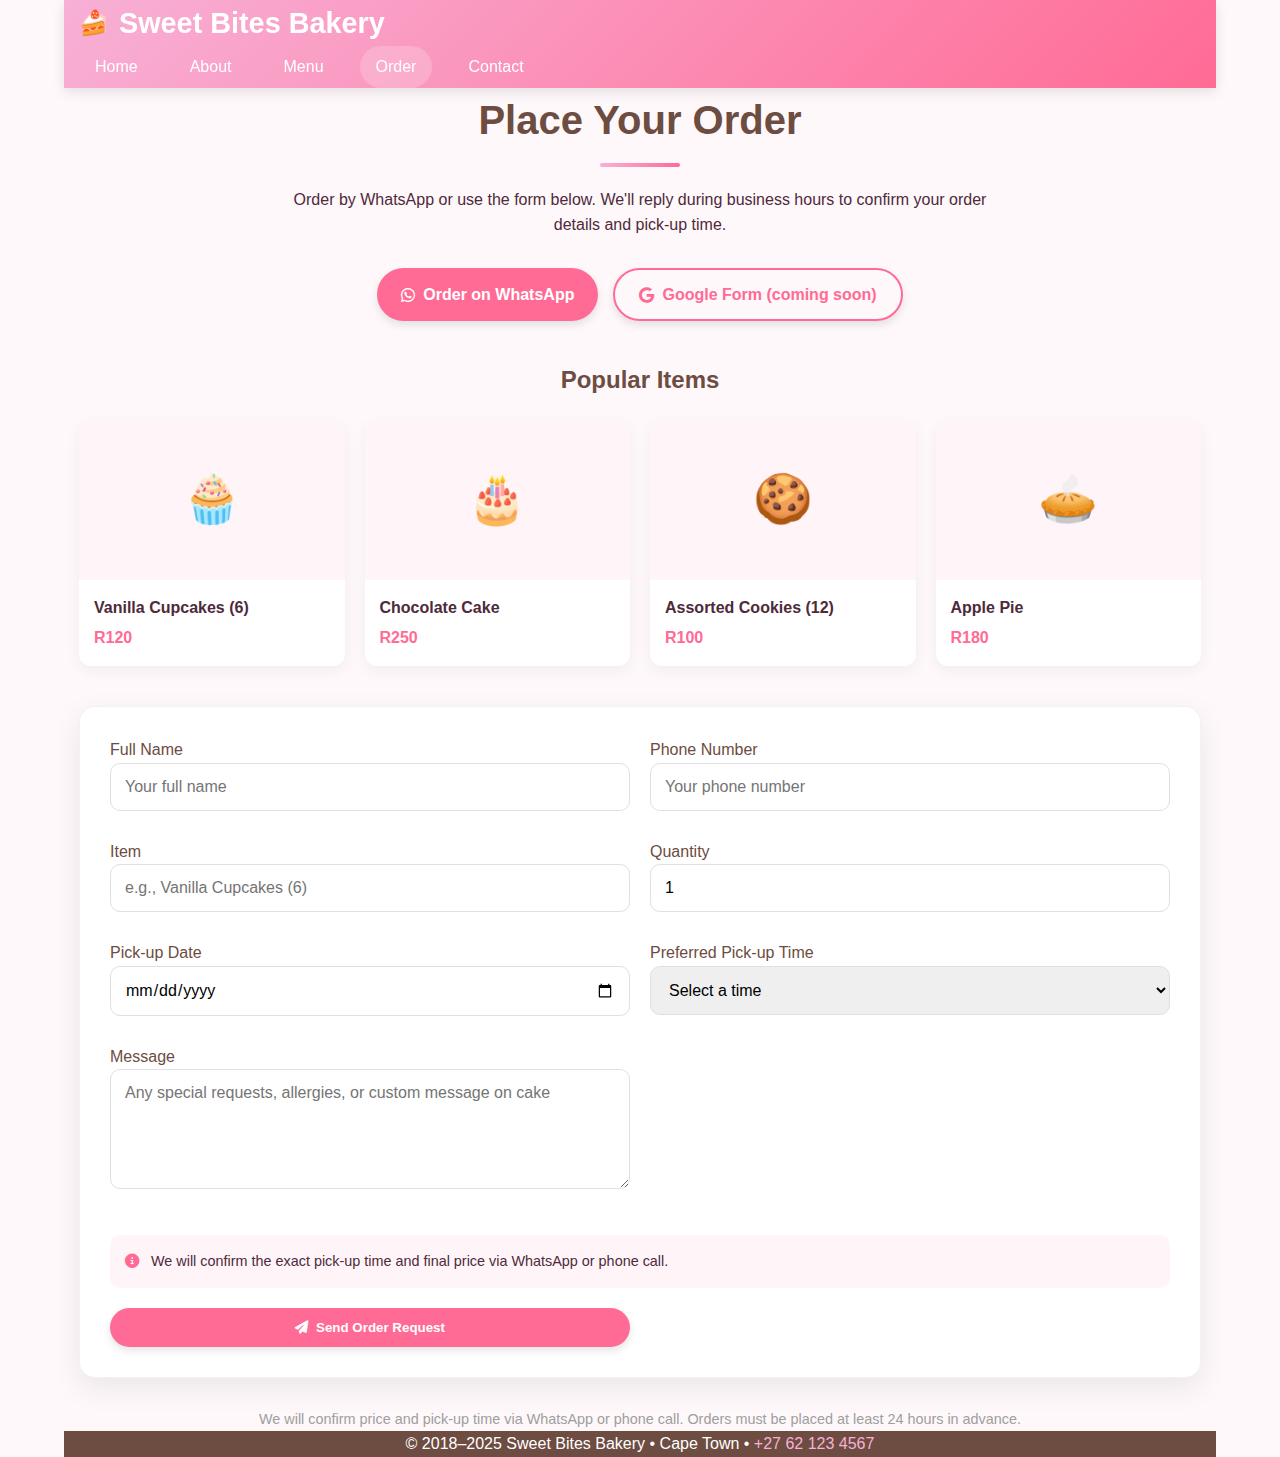
<file: index.html>
<!DOCTYPE html>
<html lang="en">
<head>
  <meta charset="UTF-8" />
  <meta name="viewport" content="width=device-width, initial-scale=1.0" />
  <title>Order • Sweet Bites Bakery</title>
  <link rel="stylesheet" href="https://cdnjs.cloudflare.com/ajax/libs/font-awesome/6.4.0/css/all.min.css">
  <style>
    * {
      margin: 0;
      padding: 0;
      box-sizing: border-box;
      font-family: 'Segoe UI', Tahoma, Geneva, Verdana, sans-serif;
    }
    
    :root {
      --primary: #f8b0d6;
      --secondary: #6d4c41;
      --accent: #ff6b95;
      --light: #fff5f9;
      --dark: #4e2a3b;
      --gray: #9e9e9e;
      --success: #4caf50;
    }
    
    body {
      background-color: #fef8fa;
      color: var(--dark);
      line-height: 1.6;
    }
    
    .container {
      width: 90%;
      max-width: 1200px;
      margin: 0 auto;
      padding: 0 15px;
    }
    
    header {
      background: linear-gradient(135deg, var(--primary) 0%, var(--accent) 100%);
      padding: 20px 0;
      box-shadow: 0 4px 12px rgba(0, 0, 0, 0.1);
      position: sticky;
      top: 0;
      z-index: 100;
    }
    
    header .container {
      display: flex;
      justify-content: space-between;
      align-items: center;
    }
    
    .logo {
      font-size: 1.8rem;
      font-weight: 700;
      color: white;
      text-decoration: none;
      display: flex;
      align-items: center;
    }
    
    .logo::before {
      content: "🍰";
      margin-right: 10px;
      font-size: 1.5rem;
    }
    
    nav {
      display: flex;
      gap: 20px;
    }
    
    nav a {
      color: white;
      text-decoration: none;
      font-weight: 500;
      padding: 8px 16px;
      border-radius: 50px;
      transition: all 0.3s ease;
    }
    
    nav a:hover, nav a[aria-current="page"] {
      background-color: rgba(255, 255, 255, 0.2);
    }
    
    main {
      padding: 40px 0;
    }
    
    h1 {
      color: var(--secondary);
      font-size: 2.5rem;
      margin-bottom: 20px;
      text-align: center;
      position: relative;
      padding-bottom: 15px;
    }
    
    h1::after {
      content: "";
      position: absolute;
      bottom: 0;
      left: 50%;
      transform: translateX(-50%);
      width: 80px;
      height: 4px;
      background: linear-gradient(to right, var(--primary), var(--accent));
      border-radius: 2px;
    }
    
    .btn-container {
      display: flex;
      gap: 15px;
      justify-content: center;
      margin: 30px 0;
      flex-wrap: wrap;
    }
    
    .btn {
      display: inline-flex;
      align-items: center;
      justify-content: center;
      padding: 12px 24px;
      background-color: var(--accent);
      color: white;
      text-decoration: none;
      border-radius: 50px;
      font-weight: 600;
      transition: all 0.3s ease;
      box-shadow: 0 4px 8px rgba(0, 0, 0, 0.1);
      border: none;
      cursor: pointer;
    }
    
    .btn:hover {
      transform: translateY(-3px);
      box-shadow: 0 6px 12px rgba(0, 0, 0, 0.15);
      background-color: var(--secondary);
    }
    
    .btn i {
      margin-right: 8px;
    }
    
    .btn.outline {
      background-color: transparent;
      border: 2px solid var(--accent);
      color: var(--accent);
    }
    
    .btn.outline:hover {
      background-color: var(--accent);
      color: white;
    }
    
    .card {
      background: white;
      border-radius: 16px;
      padding: 30px;
      box-shadow: 0 10px 30px rgba(0, 0, 0, 0.08);
      margin: 30px 0;
      border: 1px solid rgba(0, 0, 0, 0.05);
    }
    
    form {
      display: grid;
      grid-template-columns: 1fr;
      gap: 20px;
    }
    
    @media (min-width: 768px) {
      form {
        grid-template-columns: 1fr 1fr;
      }
      
      form label:nth-last-child(2),
      form label:last-child {
        grid-column: 1 / span 2;
      }
    }
    
    label {
      display: block;
      font-weight: 500;
      margin-bottom: 8px;
      color: var(--secondary);
    }
    
    input, textarea, select {
      width: 100%;
      padding: 14px;
      border: 1px solid #e0e0e0;
      border-radius: 10px;
      font-size: 1rem;
      transition: all 0.3s ease;
    }
    
    input:focus, textarea:focus, select:focus {
      outline: none;
      border-color: var(--accent);
      box-shadow: 0 0 0 3px rgba(255, 107, 149, 0.2);
    }
    
    textarea {
      resize: vertical;
      min-height: 120px;
    }
    
    .form-note {
      grid-column: 1 / span 2;
      background-color: var(--light);
      padding: 15px;
      border-radius: 10px;
      margin-top: 10px;
      font-size: 0.9rem;
    }
    
    .form-note i {
      color: var(--accent);
      margin-right: 8px;
    }
    
    footer {
      background-color: var(--secondary);
      color: white;
      padding: 30px 0;
      text-align: center;
      margin-top: 60px;
    }
    
    footer a {
      color: var(--primary);
      text-decoration: none;
    }
    
    footer a:hover {
      text-decoration: underline;
    }
    
    .muted {
      color: var(--gray);
      text-align: center;
      font-size: 0.9rem;
      margin-top: 20px;
    }
    
    .popular-items {
      margin: 40px 0;
    }
    
    .items-grid {
      display: grid;
      grid-template-columns: repeat(auto-fill, minmax(250px, 1fr));
      gap: 20px;
      margin-top: 20px;
    }
    
    .item-card {
      background: white;
      border-radius: 12px;
      overflow: hidden;
      box-shadow: 0 5px 15px rgba(0, 0, 0, 0.05);
      transition: transform 0.3s ease;
    }
    
    .item-card:hover {
      transform: translateY(-5px);
    }
    
    .item-img {
      height: 160px;
      background-color: var(--light);
      display: flex;
      align-items: center;
      justify-content: center;
      font-size: 3rem;
    }
    
    .item-content {
      padding: 15px;
    }
    
    .item-title {
      font-weight: 600;
      margin-bottom: 5px;
    }
    
    .item-price {
      color: var(--accent);
      font-weight: 700;
    }
    
    .confirmation {
      text-align: center;
      padding: 20px;
      background-color: rgba(76, 175, 80, 0.1);
      border-radius: 10px;
      margin-top: 20px;
      display: none;
    }
    
    .confirmation.show {
      display: block;
    }
    
    .confirmation i {
      color: var(--success);
      font-size: 2rem;
      margin-bottom: 10px;
    }
  </style>
</head>
<body>
  <header class="container">
    <a href="index.html" class="logo">Sweet Bites Bakery</a>
    <nav>
      <a href="index.html">Home</a>
      <a href="about.html">About</a>
      <a href="products.html">Menu</a>
      <a href="enquiry.html" aria-current="page">Order</a>
      <a href="contact.html">Contact</a>
    </nav>
  </header>

  <main class="container">
    <h1>Place Your Order</h1>
    <p style="text-align: center; max-width: 700px; margin: 0 auto 30px;">Order by WhatsApp or use the form below. We'll reply during business hours to confirm your order details and pick-up time.</p>

    <div class="btn-container">
      <a class="btn" href="https://wa.me/27621234567?text=Hi%20Sweet%20Bites%2C%20I%27d%20like%20to%20order">
        <i class="fab fa-whatsapp"></i> Order on WhatsApp
      </a>
      <a class="btn outline" href="#">
        <i class="fab fa-google"></i> Google Form (coming soon)
      </a>
    </div>

    <section class="popular-items">
      <h2 style="text-align: center; color: var(--secondary); margin-bottom: 20px;">Popular Items</h2>
      <div class="items-grid">
        <div class="item-card">
          <div class="item-img">🧁</div>
          <div class="item-content">
            <div class="item-title">Vanilla Cupcakes (6)</div>
            <div class="item-price">R120</div>
          </div>
        </div>
        <div class="item-card">
          <div class="item-img">🎂</div>
          <div class="item-content">
            <div class="item-title">Chocolate Cake</div>
            <div class="item-price">R250</div>
          </div>
        </div>
        <div class="item-card">
          <div class="item-img">🍪</div>
          <div class="item-content">
            <div class="item-title">Assorted Cookies (12)</div>
            <div class="item-price">R100</div>
          </div>
        </div>
        <div class="item-card">
          <div class="item-img">🥧</div>
          <div class="item-content">
            <div class="item-title">Apple Pie</div>
            <div class="item-price">R180</div>
          </div>
        </div>
      </div>
    </section>

    <form class="card" id="orderForm">
      <label>Full Name
        <input type="text" name="name" required placeholder="Your full name">
      </label>
      
      <label>Phone Number
        <input type="tel" name="phone" required placeholder="Your phone number">
      </label>
      
      <label>Item
        <input type="text" name="item" placeholder="e.g., Vanilla Cupcakes (6)" required>
      </label>
      
      <label>Quantity
        <input type="number" name="quantity" min="1" value="1" required>
      </label>
      
      <label>Pick-up Date
        <input type="date" name="date" required>
      </label>
      
      <label>Preferred Pick-up Time
        <select name="time">
          <option value="">Select a time</option>
          <option value="morning">8:00 AM - 10:00 AM</option>
          <option value="midday">10:00 AM - 12:00 PM</option>
          <option value="afternoon">12:00 PM - 2:00 PM</option>
          <option value="late afternoon">2:00 PM - 4:00 PM</option>
          <option value="evening">4:00 PM - 6:00 PM</option>
        </select>
      </label>
      
      <label>Message
        <textarea name="message" rows="4" placeholder="Any special requests, allergies, or custom message on cake"></textarea>
      </label>
      
      <div class="form-note">
        <i class="fas fa-info-circle"></i>
        We will confirm the exact pick-up time and final price via WhatsApp or phone call.
      </div>
      
      <button type="submit" class="btn">
        <i class="fas fa-paper-plane"></i> Send Order Request
      </button>
    </form>

    <div class="confirmation" id="confirmation">
      <i class="fas fa-check-circle"></i>
      <h3>Thank You For Your Order!</h3>
      <p>We have received your order request and will contact you shortly to confirm details.</p>
    </div>

    <p class="muted">We will confirm price and pick-up time via WhatsApp or phone call. Orders must be placed at least 24 hours in advance.</p>
  </main>

  <footer class="container">
    <p>© 2018–2025 Sweet Bites Bakery • Cape Town • <a href="tel:+27621234567">+27 62 123 4567</a></p>
  </footer>

  <script>
    document.addEventListener('DOMContentLoaded', function() {
      const form = document.getElementById('orderForm');
      const confirmation = document.getElementById('confirmation');
      
      const dateInput = document.querySelector('input[type="date"]');
      const today = new Date();
      const tomorrow = new Date(today);
      tomorrow.setDate(tomorrow.getDate() + 1);
      
      const yyyy = tomorrow.getFullYear();
      const mm = String(tomorrow.getMonth() + 1).padStart(2, '0');
      const dd = String(tomorrow.getDate()).padStart(2, '0');
      
      dateInput.min = `${yyyy}-${mm}-${dd}`;
      
      form.addEventListener('submit', function(e) {
        e.preventDefault();
        
        confirmation.classList.add('show');
        
        confirmation.scrollIntoView({ behavior: 'smooth' });
        
        setTimeout(function() {
          form.submit();
        }, 3000);
      });
    });
  </script>
</body>
</html>
</file>
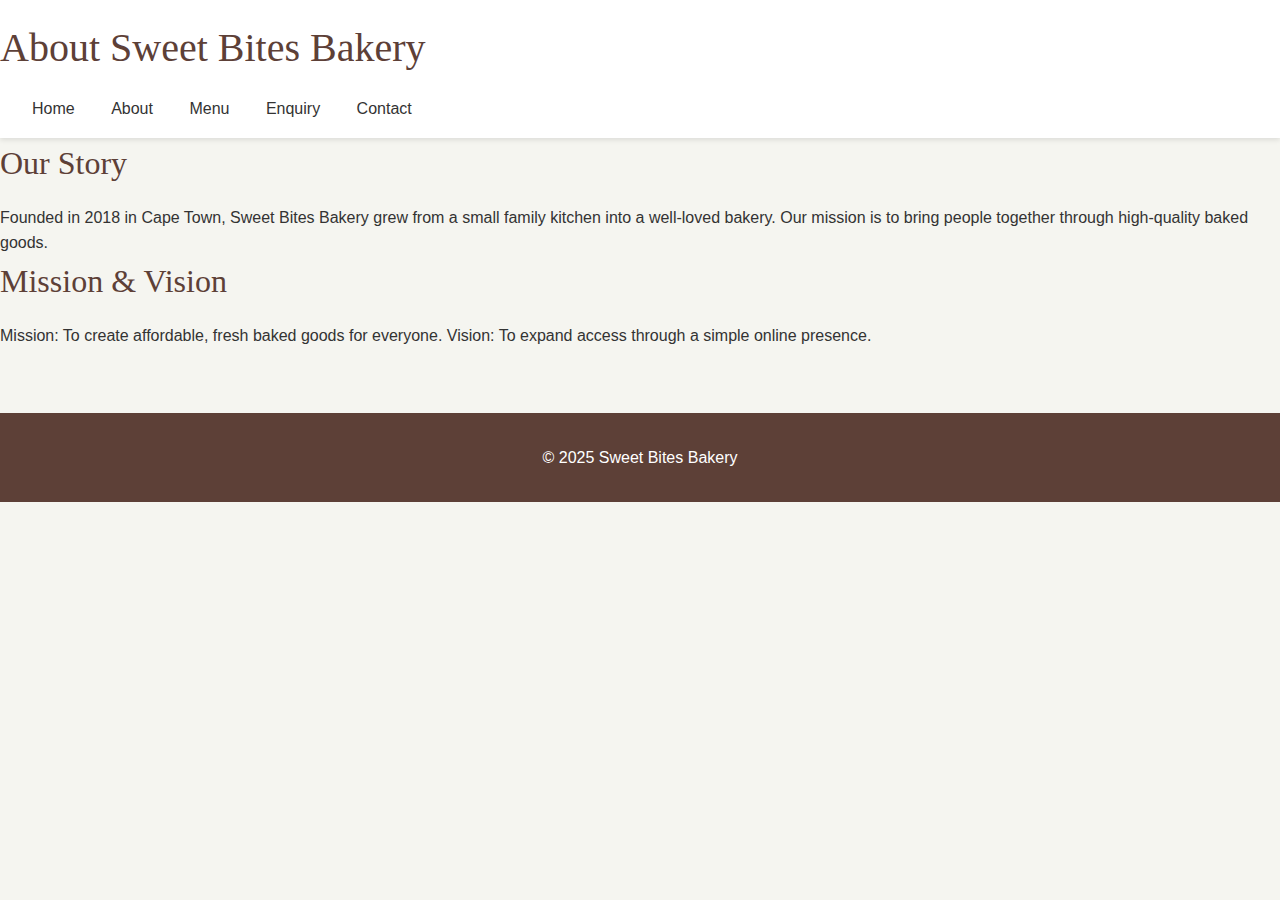
<file: about.html>
<!DOCTYPE html>
<html lang="en">
<head>
  <meta charset="UTF-8">
  <meta name="viewport" content="width=device-width, initial-scale=1.0">
  <title>About Us - Sweet Bites Bakery</title>
  <link rel="stylesheet" href="css/styles.css">
</head>
<body>
  <header>
    <h1>About Sweet Bites Bakery</h1>
    <nav>
      <a href="index.html">Home</a>
      <a href="about.html">About</a>
      <a href="products.html">Menu</a>
      <a href="enquiry.html">Enquiry</a>
      <a href="contact.html">Contact</a>
    </nav>
  </header>

  <main>
    <h2>Our Story</h2>
    <p>Founded in 2018 in Cape Town, Sweet Bites Bakery grew from a small family kitchen into a well-loved bakery. Our mission is to bring people together through high-quality baked goods.</p>
    <h2>Mission & Vision</h2>
    <p>Mission: To create affordable, fresh baked goods for everyone. Vision: To expand access through a simple online presence.</p>
  </main>

  <footer>
    <p>© 2025 Sweet Bites Bakery</p>
  </footer>
</body>
</html>
</file>
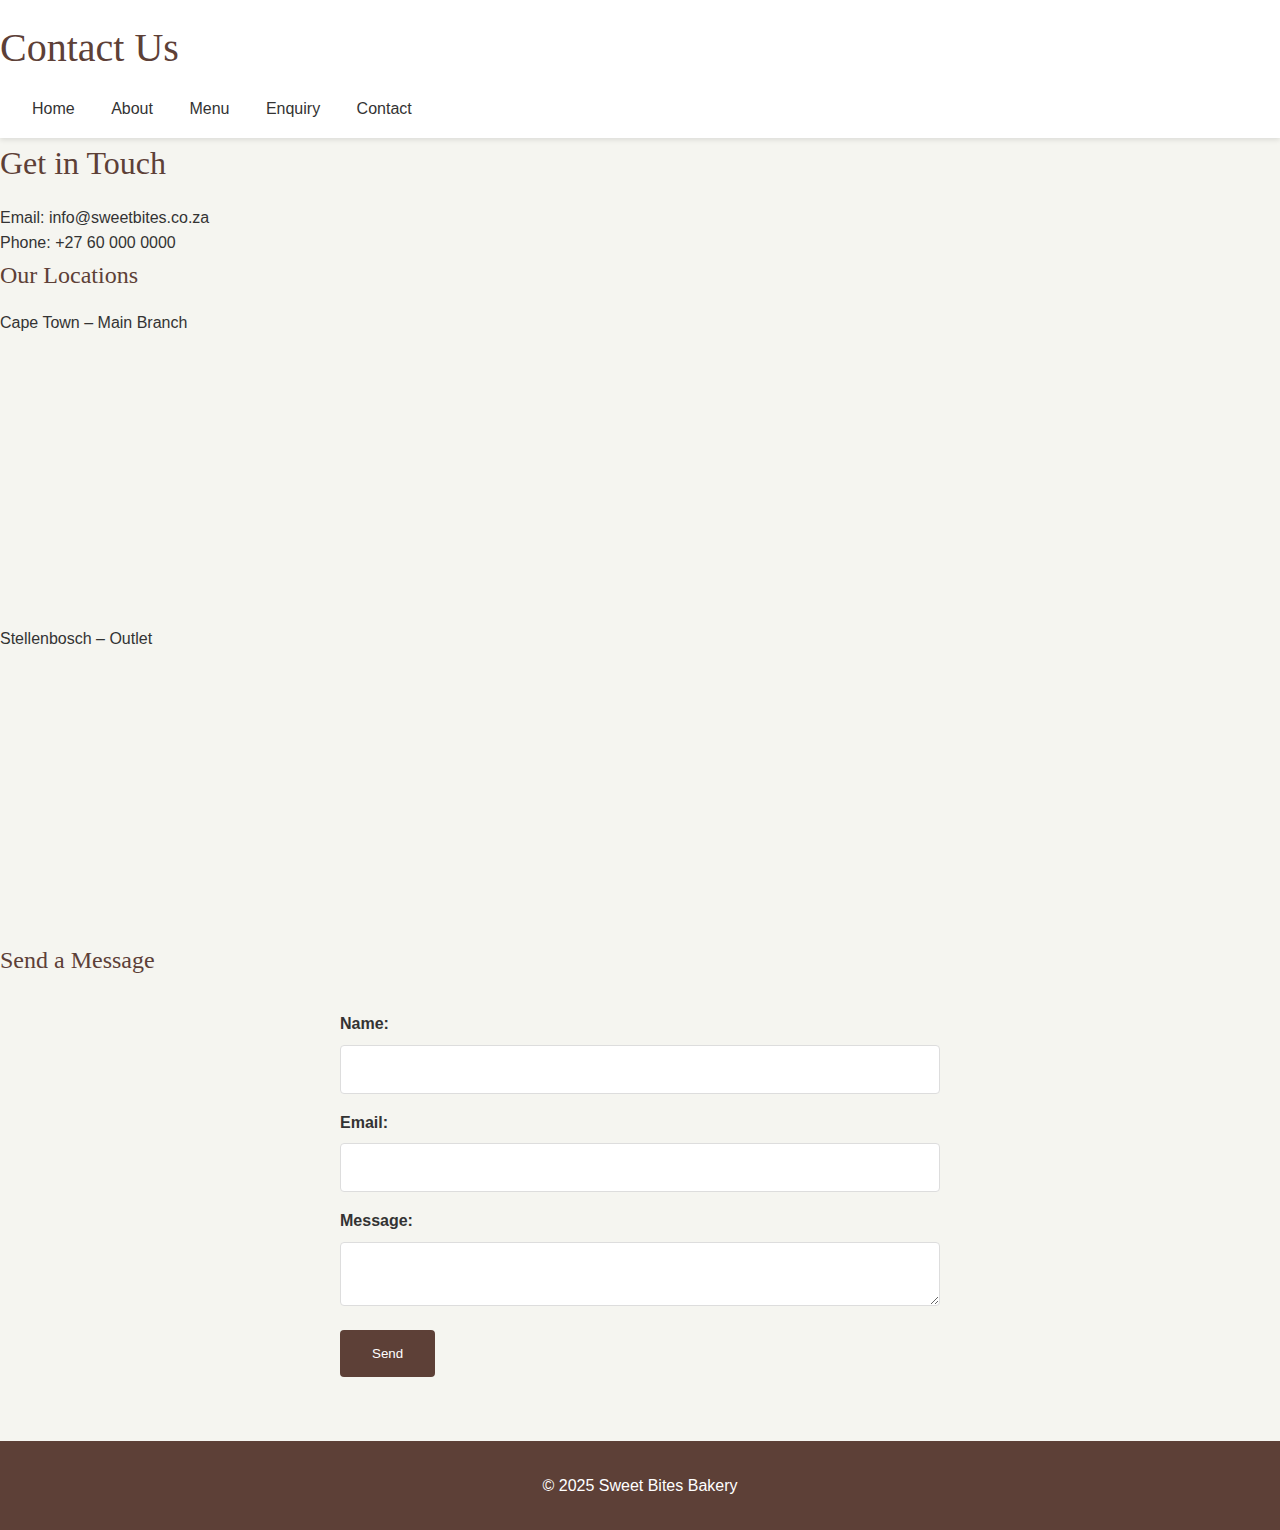
<file: contact.html>
<!DOCTYPE html>
<html lang="en">
<head>
  <meta charset="UTF-8">
  <meta name="viewport" content="width=device-width, initial-scale=1.0">
  <title>Contact - Sweet Bites Bakery</title>
  <link rel="stylesheet" href="css/styles.css">
</head>
<body>
  <header>
    <h1>Contact Us</h1>
    <nav>
      <a href="index.html">Home</a>
      <a href="about.html">About</a>
      <a href="products.html">Menu</a>
      <a href="enquiry.html">Enquiry</a>
      <a href="contact.html">Contact</a>
    </nav>
  </header>

  <main>
    <h2>Get in Touch</h2>
    <p>Email: info@sweetbites.co.za</p>
    <p>Phone: +27 60 000 0000</p>

    <h3>Our Locations</h3>
    <p>Cape Town – Main Branch</p>
    <iframe src="https://maps.google.com/maps?q=Cape%20Town&t=&z=13&ie=UTF8&iwloc=&output=embed" width="100%" height="250"></iframe>

    <p>Stellenbosch – Outlet</p>
    <iframe src="https://maps.google.com/maps?q=Stellenbosch&t=&z=13&ie=UTF8&iwloc=&output=embed" width="100%" height="250"></iframe>

    <h3>Send a Message</h3>
    <form action="#" method="post">
      <label for="name">Name:</label>
      <input type="text" id="name" name="name" required>

      <label for="email">Email:</label>
      <input type="email" id="email" name="email" required>

      <label for="message">Message:</label>
      <textarea id="message" name="message" required></textarea>

      <button type="submit">Send</button>
    </form>
  </main>

  <footer>
    <p>© 2025 Sweet Bites Bakery</p>
  </footer>
</body>
</html>
</file>
<file: css/styles.css>
* {
    margin: 0;
    padding: 0;
    box-sizing: border-box;
}

:root {
    --primary-brown: #d7ccc8;
    --cream: #f5f5f0;
    --light-pink: #f8bbd9;
    --dark-brown: #5d4037;
    --text-dark: #333333;
    --white: #ffffff;
    --font-heading: 'Pacifico', cursive;
    --font-body: 'Poppins', sans-serif;
    --space-xs: 0.5rem;
    --space-sm: 1rem;
    --space-md: 2rem;
    --space-lg: 3rem;
    --space-xl: 4rem;
}

body {
    font-family: var(--font-body);
    font-size: 1rem;
    line-height: 1.6;
    color: var(--text-dark);
    background-color: var(--cream);
}

h1, h2, h3, h4, h5, h6 {
    font-family: var(--font-heading);
    font-weight: normal;
    margin-bottom: var(--space-sm);
    color: var(--dark-brown);
}

h1 { font-size: 2.5rem; }
h2 { font-size: 2rem; }
h3 { font-size: 1.5rem; }

.container {
    width: 90%;
    max-width: 1200px;
    margin: 0 auto;
    padding: 0 var(--space-sm);
}

header {
    background-color: var(--white);
    padding: var(--space-sm) 0;
    box-shadow: 0 2px 5px rgba(0,0,0,0.1);
}

header .container {
    display: flex;
    justify-content: space-between;
    align-items: center;
}

.logo {
    font-family: var(--font-heading);
    font-size: 1.8rem;
    color: var(--dark-brown);
    text-decoration: none;
}

nav a {
    margin-left: var(--space-md);
    text-decoration: none;
    color: var(--text-dark);
    font-weight: 500;
}

nav a:hover {
    color: var(--dark-brown);
}

.hero {
    text-align: center;
    padding: var(--space-xl) 0;
    background: linear-gradient(135deg, var(--light-pink), var(--primary-brown));
    color: var(--white);
}

.hero h1 {
    color: var(--white);
    font-size: 3rem;
    margin-bottom: var(--space-sm);
}

.hero p {
    font-size: 1.2rem;
    margin-bottom: var(--space-md);
}

.btn {
    display: inline-block;
    background-color: var(--dark-brown);
    color: var(--white);
    padding: var(--space-sm) var(--space-md);
    text-decoration: none;
    border-radius: 5px;
    font-weight: bold;
}

.btn:hover {
    background-color: #4e342e;
}

.grid {
    display: grid;
    grid-template-columns: repeat(auto-fit, minmax(250px, 1fr));
    gap: var(--space-md);
    margin: var(--space-md) 0;
}

.product-card {
    background: var(--white);
    border-radius: 10px;
    padding: var(--space-md);
    text-align: center;
    box-shadow: 0 4px 6px rgba(0,0,0,0.1);
    transition: transform 0.3s ease;
}

.product-card:hover {
    transform: translateY(-5px);
}

.product-image {
    width: 100%;
    height: 200px;
    object-fit: cover;
    border-radius: 8px;
    margin-bottom: var(--space-sm);
}

.product-icon {
    font-size: 3rem;
    margin-bottom: var(--space-sm);
    color: var(--dark-brown);
}

.hero-image {
    width: 100%;
    height: 400px;
    object-fit: cover;
    border-radius: 10px;
    margin-bottom: var(--space-md);
}

.location-card {
    background: var(--white);
    padding: var(--space-md);
    border-radius: 10px;
    margin-bottom: var(--space-md);
    box-shadow: 0 2px 4px rgba(0,0,0,0.1);
}

.contact-info {
    display: flex;
    align-items: center;
    margin-bottom: var(--space-sm);
}

.contact-info i {
    font-size: 1.5rem;
    margin-right: var(--space-sm);
    color: var(--dark-brown);
}

.link {
    color: var(--dark-brown);
    text-decoration: none;
    font-weight: bold;
}

.link:hover {
    text-decoration: underline;
}

footer {
    background-color: var(--dark-brown);
    color: var(--white);
    text-align: center;
    padding: var(--space-md) 0;
    margin-top: var(--space-xl);
}

footer a {
    color: var(--white);
}

form {
    max-width: 600px;
    margin: var(--space-md) auto;
}

label {
    display: block;
    margin-bottom: var(--space-xs);
    font-weight: bold;
}

input, textarea {
    width: 100%;
    padding: var(--space-sm);
    margin-bottom: var(--space-sm);
    border: 1px solid #ddd;
    border-radius: 4px;
}

button[type="submit"] {
    background-color: var(--dark-brown);
    color: var(--white);
    padding: var(--space-sm) var(--space-md);
    border: none;
    border-radius: 4px;
    cursor: pointer;
}

button[type="submit"]:hover {
    background-color: #4e342e;
}

iframe {
    border: none;
    border-radius: 8px;
    margin: var(--space-sm) 0;
}

@media (max-width: 768px) {
    header .container {
        flex-direction: column;
        text-align: center;
    }
    
    nav {
        margin-top: var(--space-sm);
    }
    
    nav a {
        margin: 0 var(--space-xs);
        display: inline-block;
    }
    
    .hero h1 {
        font-size: 2rem;
    }
    
    h1 { font-size: 2rem; }
    h2 { font-size: 1.5rem; }
    
    .grid {
        grid-template-columns: 1fr;
    }
}

@media (max-width: 480px) {
    .container {
        width: 95%;
    }
    
    .hero {
        padding: var(--space-lg) 0;
    }
    
    nav a {
        display: block;
        margin: var(--space-xs) 0;
    }
}
</file>
